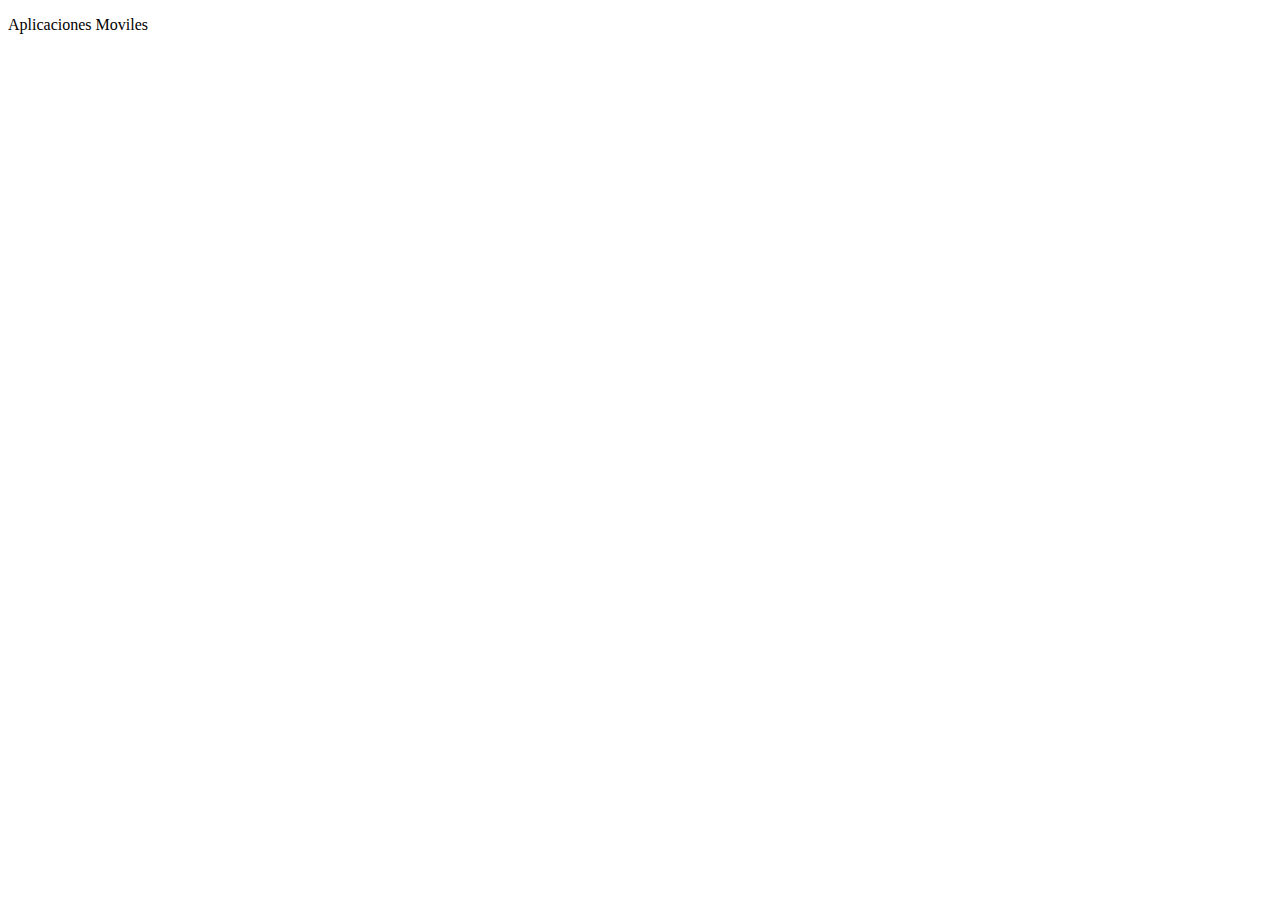
<file: Clase_300924/index.html>
<!DOCTYPE html>
<html lang="en">
<head>
    <meta charset="UTF-8">
    <meta name="viewport" content="width=device-width, initial-scale=1.0">
    <title>Document</title>
</head>
<body>
    <p>Aplicaciones Moviles</p>
</body>
</html>
</file>
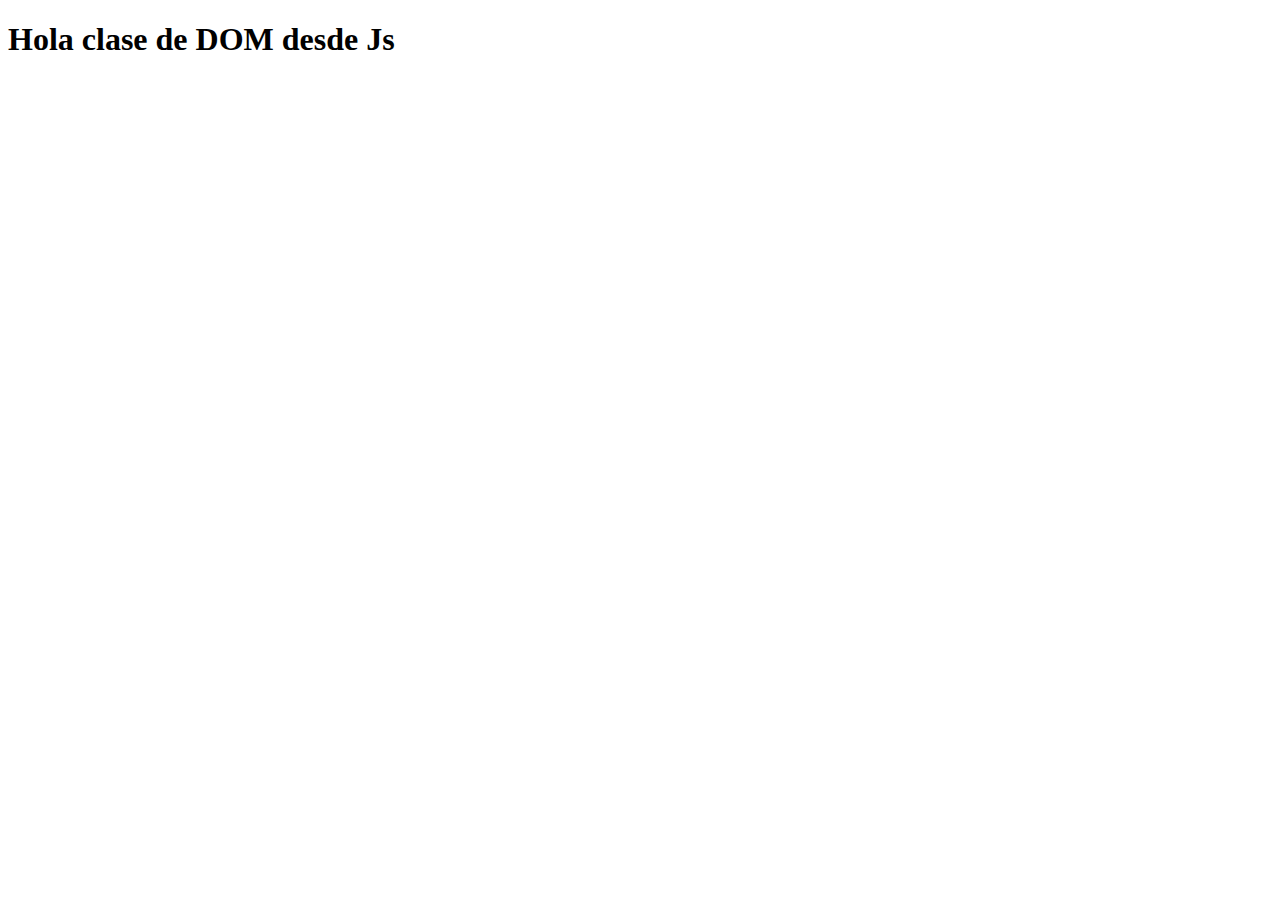
<file: UNIDAD_2/Clase_16102024/index.html>
<!DOCTYPE html>
<html lang="en">
<head>
    <meta charset="UTF-8">
    <meta name="viewport" content="width=device-width, initial-scale=1.0">
    <title>Mi titulo de mi</title>
</head>
<body>
    <script src="Script.js"></script>
</body>
</html>
</file>
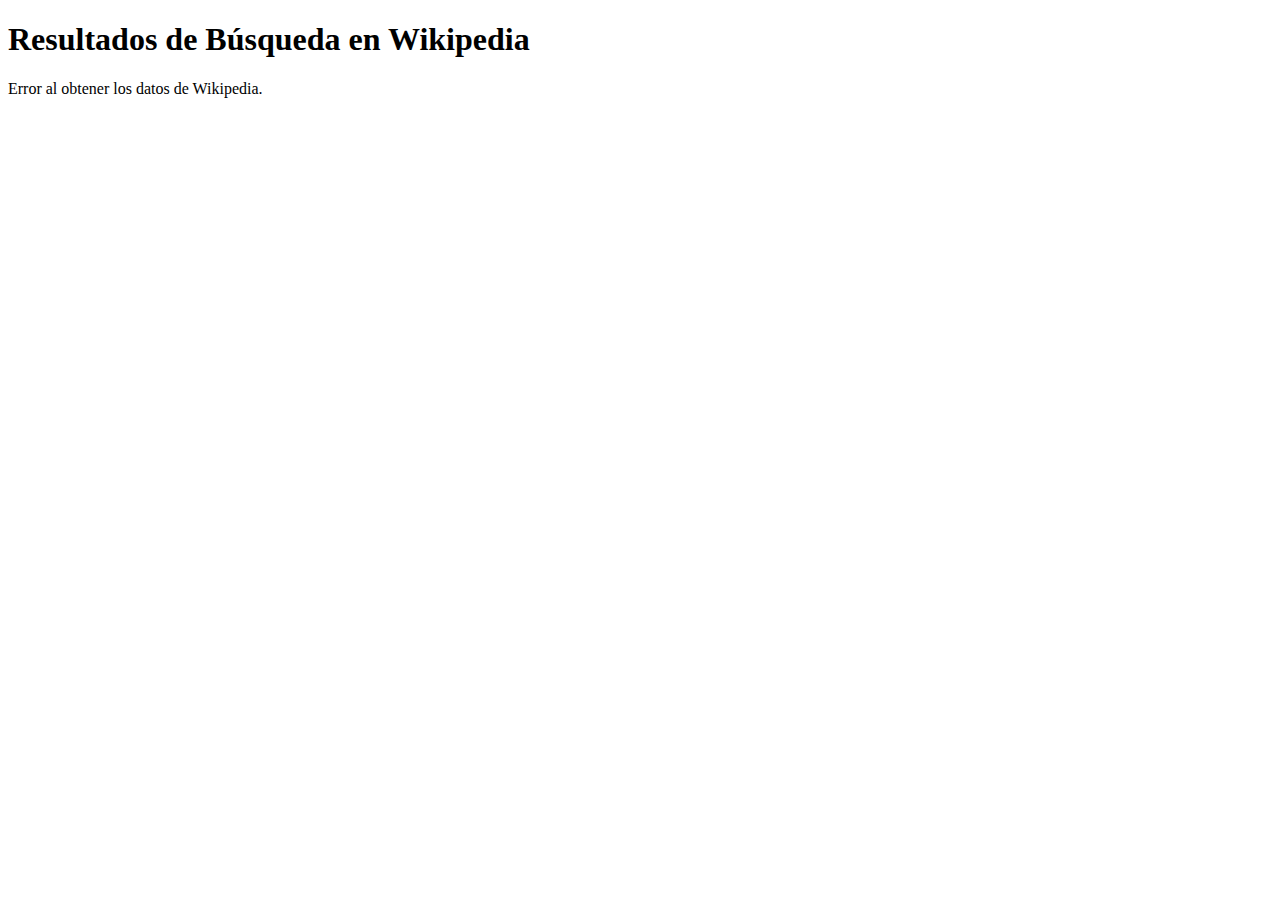
<file: Clase_230924/3.1UsoDeApiwikipedia.html>
<!DOCTYPE html> 
<html lang="es"> 
<head> 
<meta charset="UTF-8"> 
<meta name="viewport" content="width=device-width, 
initial-scale=1.0"> 
<title>Búsqueda en Wikipedia</title> 
</head> 
<body> 
<h1>Resultados de Búsqueda en Wikipedia</h1> 
<p id="resultados">Cargando datos...</p> 
<ul id="listaResultados"></ul> 
<!-- Llamada al archivo JavaScript externo --> 
<script src="3.1UsoDeApiwikipedia.js"></script> 
</body> 
</html>
</file>
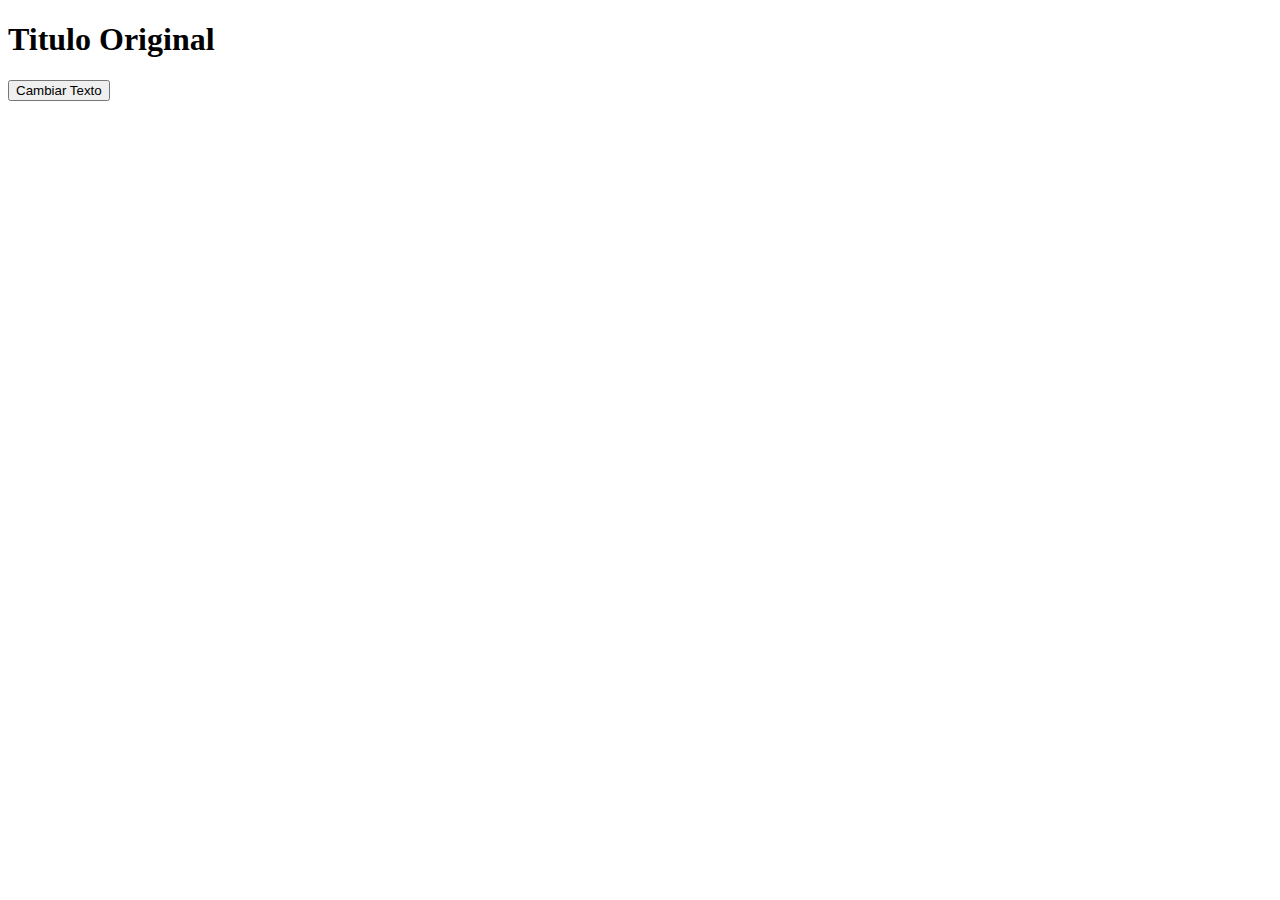
<file: Clase_230924/EjemploDOM.html>
<!DOCTYPE html>
<html lang="en">
<head>
    <meta charset="UTF-8">
    <meta name="viewport" content="width=device-width, initial-scale=1.0">
    <title>Ejemplo de DOM</title>
</head>
<body>
    <h1 id="titulo">Titulo Original</h1>
    <button onclick="cambiarTexto()">Cambiar Texto</button>


    <script>
        function cambiarTexto(){
            //Accede al elemento con id "titulo" y cambia el texto
            document.getElementById('titulo').innerText = "Titulocambiado usando DOM";
        }
    </script>
</body>
</html>
</file>
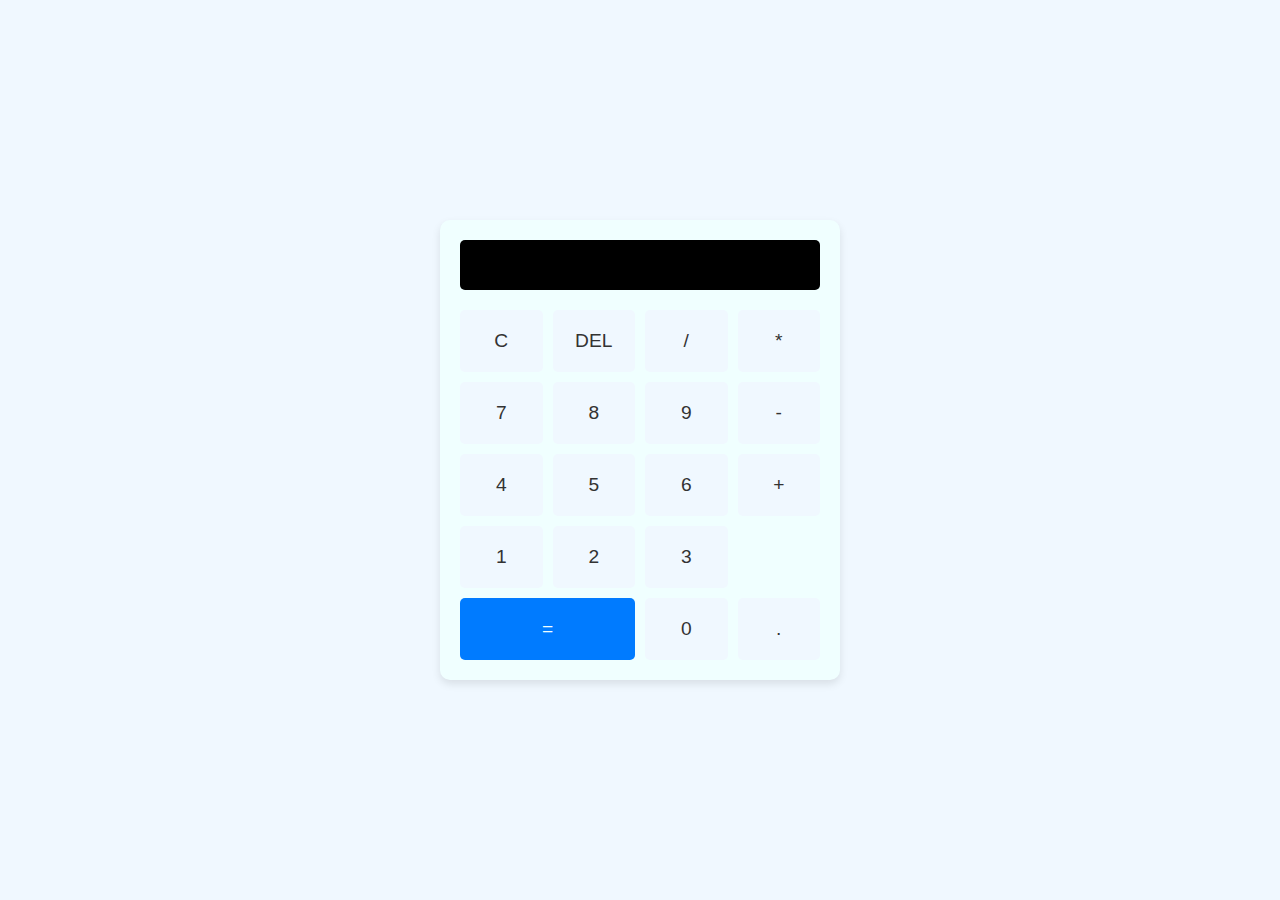
<file: UNIDAD_2/Clase_07102024/Calculadora.html>
<!DOCTYPE html>
<html lang="es">
<head>
    <meta charset="UTF-8">
    <meta name="viewport" content="width=device-width, initial-scale=1.0">
    <title>Calculadora sencilla</title> <!-- Título de la página -->
    <link rel="stylesheet" href="styleCalculadora.css"> <!-- Enlace a la hoja de estilos externa de la calculadora -->
</head>
<body>
    <!-- Contenedor principal de la calculadora -->
    <div class="calculator">
        <!-- Campo de entrada donde se mostrará el contenido de la calculadora, está deshabilitado para que no se pueda escribir directamente -->
        <input type="text" id="display" class="calculator-screen" value="" disabled>

        <!-- Contenedor que agrupa todos los botones de la calculadora -->
        <div class="calculator-buttons">
            <!-- Botón para limpiar la pantalla (C) que llama a la función clearDisplay() -->
            <button class="button" onclick="clearDisplay()">C</button>
            <!-- Botón para eliminar el último carácter (DEL) que llama a la función deleteLast() -->
            <button class="button" onclick="deleteLast()">DEL</button>
            <!-- Botón para el operador de división (/) que llama a la función appendToDisplay('/') -->
            <button class="button" onclick="appendToDisplay('/')">/</button>
            <!-- Botón para el operador de multiplicación (*) que llama a la función appendToDisplay('*') -->
            <button class="button" onclick="appendToDisplay('*')">*</button>

            <!-- Botones para los números 7, 8, 9 y el operador de resta (-), que llaman a appendToDisplay() con el valor correspondiente -->
            <button class="button" onclick="appendToDisplay('7')">7</button>
            <button class="button" onclick="appendToDisplay('8')">8</button>
            <button class="button" onclick="appendToDisplay('9')">9</button>
            <button class="button" onclick="appendToDisplay('-')">-</button>

            <!-- Botones para los números 4, 5, 6 y el operador de suma (+) -->
            <button class="button" onclick="appendToDisplay('4')">4</button>
            <button class="button" onclick="appendToDisplay('5')">5</button>
            <button class="button" onclick="appendToDisplay('6')">6</button>
            <button class="button" onclick="appendToDisplay('+')">+</button>

            <!-- Botones para los números 1, 2, 3 y el botón de igual (=) que llama a la función calculateResult() -->
            <button class="button" onclick="appendToDisplay('1')">1</button>
            <button class="button" onclick="appendToDisplay('2')">2</button>
            <button class="button" onclick="appendToDisplay('3')">3</button>
            <button class="button equal-button" onclick="calculateResult()">=</button>

            <!-- Botones para el número 0 y el punto decimal (.) -->
            <button class="button" onclick="appendToDisplay('0')">0</button>
            <button class="button" onclick="appendToDisplay('.')">.</button>
        </div>
    </div>

    <!-- Vincula el archivo JavaScript externo que contiene las funciones de la calculadora -->
    <script src="scriptCalculadora.js"></script>
</body>
</html>
</file>
<file: UNIDAD_2/Clase_07102024/styleCalculadora.css>
*{
    box-sizing: border-box;
}

body{
    display: flex;
    justify-content: center;
    align-items: center;
    height: 100vh;
    margin: 0;
    background-color: aliceblue;
    font-family: Arial, Helvetica, sans-serif;
}

.calculator {
    width: 100%;
    max-width: 400px;
    background-color: azure;
    padding: 20px;
    border-radius: 10px;
    box-shadow: 0px 4px 8px rgba(0, 0, 0, 0.1);
}

.calculator-screen{
    width: 100%;
    height: 50px;
    background-color: black;
    color: white;
    text-align: right;
    padding: 10px;
    font-size: 1.5rem;
    border: none;
    border-radius: 5px;
    margin-bottom: 20px;
}

.calculator-buttons {
    display: grid;
    grid-template-columns: repeat(4, 1fr);
    gap: 10px;
}

.button{
    padding: 20px;
    font-size: 1.2rem;
    border: none;
    border-radius: 5px;
    background-color: aliceblue;
    color: #333;
    cursor: pointer;
    transition: background-color 0.3s;
}

.button:hover{
    background-color: aliceblue;
}

.equal-button{
    grid-column: span 2;
    background-color: #007bff;
    color: azure;
}

.equal-button:hover{
    background-color: blue;
}

@media(max-width: 600px){
    .calculator{
        padding: 10px;
    }

    .calculator-screen{
        height: 48px;
    }

    .button{
        padding: 15px;
        font-size: 1rem;
    }


}
</file>
